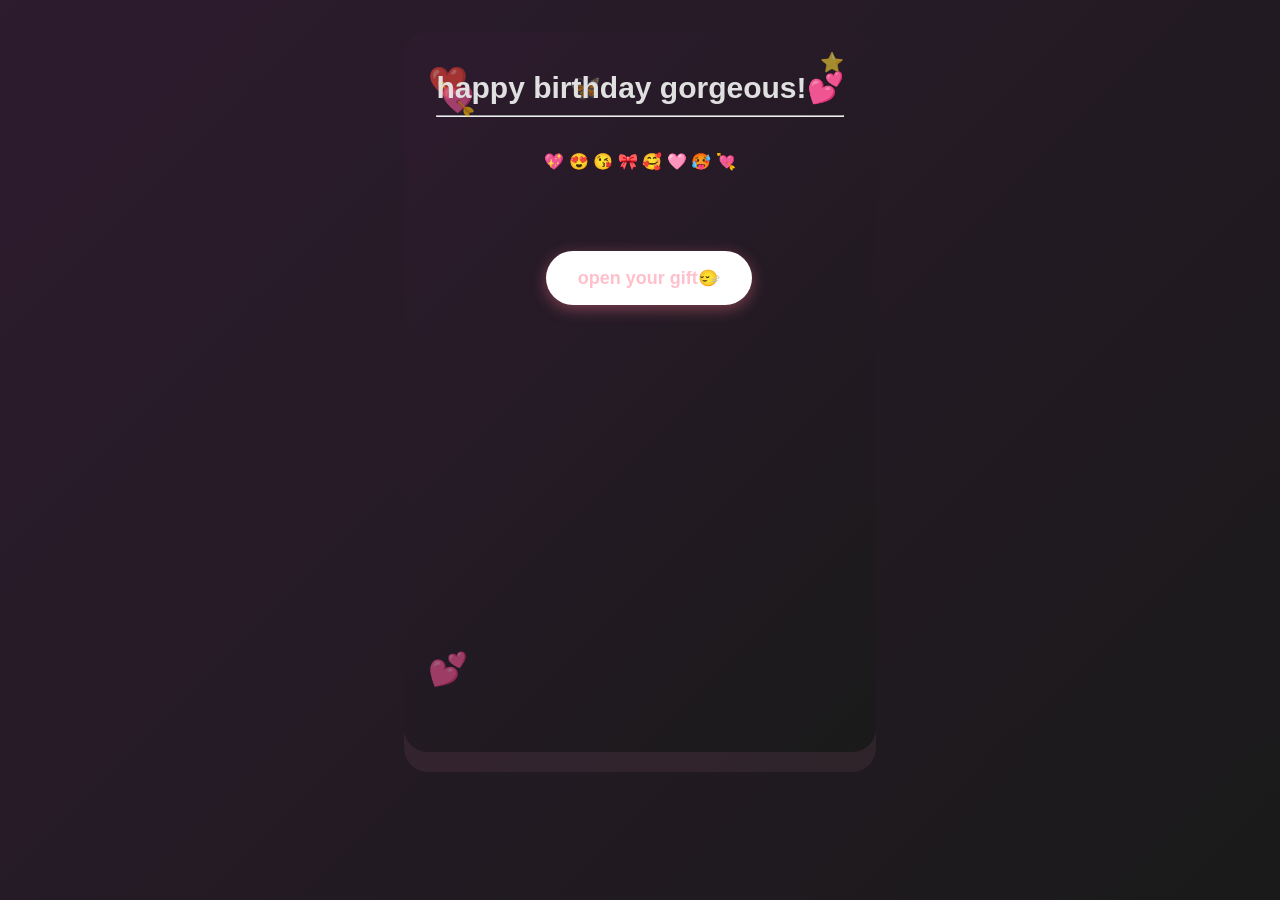
<file: index.html>
<!DOCTYPE html>
<html lang="en">
 <head>
        <meta charset="UTF-8">
        <meta name="viewport" content="width" = device-width, initial-scale="1.0">
        <title style="font-family: Verdana, Geneva, Tahoma, sans-serif;">FOR YOU</title>
        <link rel="stylesheet" href="style.css"></link>
        
    </head>

    <body>
        <audio id="bgMusic" autoplay loop volume="0.5" >
            <source src="birthday-music.mp3" type="audio/mpeg">
        </audio>
        <main class="birthday page">
            <section class="hero">
                <div class="card">
                  <div class="decorative heart-1">❤️</div>
                  <div class="decorative butterfly">🦋</div>
                  <div class="decorative star">⭐</div>
                  <div class="decorative heart-2">💕</div>
                  <div class="decorative heart -3">💘</div>
             <h1><strong><b>happy birthday gorgeous!💕</b></strong></span></h1><hr>
               <p class="intro"><b><i>
                 hey girl,ik i cant be there with you today,so i made you a lil something instead.❤️</i></b>
               </p>
               <div class="hearts-row">
                 <span class="heart">💖</span>
                 <span class="heart">😍</span>
                 <span class="heart">😘</span>
                 <span class="heart">🎀</span>
                 <span class="heart">🥰</span>
                 <span class="heart">🩷</span>
                 <span class="heart">🥵</span>
                 <span class="heart">💘</span>    
               </div>
               <button class="sparkle-btn"">open your gift🙂‍↔️</button>
               <script src="script.js"></script>
               <script>
    document.addEventListener('DOMContentLoaded', function() {
        // Find the button
        const giftButton = document.querySelector('button');
        
        if (giftButton) {
            giftButton.addEventListener('click', function(e) {
                e.preventDefault();
                
                // Fade out the page
                document.body.style.opacity = '0';
                document.body.style.transition = 'opacity 0.5s ease-out';
                
                // Navigate to gift.html after fade
                setTimeout(() => {
                    window.location.href = 'gift.html';
                }, 500);
            });
        }
    });
    document.addEventListener('DOMContentLoaded', function() {
        const audio = document.getElementById('bgMusic');
        
        // Get saved time from localStorage
        const savedTime = localStorage.getItem('musicTime');
        const wasPlaying = localStorage.getItem('musicPlaying') === 'true';
        
        if (savedTime) {
            audio.currentTime = parseFloat(savedTime);
        } else {
            // First time - start at 140 seconds
            audio.currentTime = 140;
        }
        
        if (wasPlaying) {
            audio.play();
        }
        
        // Save current time before leaving page
        window.addEventListener('beforeunload', function() {
            localStorage.setItem('musicTime', audio.currentTime);
            localStorage.setItem('musicPlaying', !audio.paused);
        });
    });
</script>
<script src="script.js"></script>
</body>
</html>
</file>
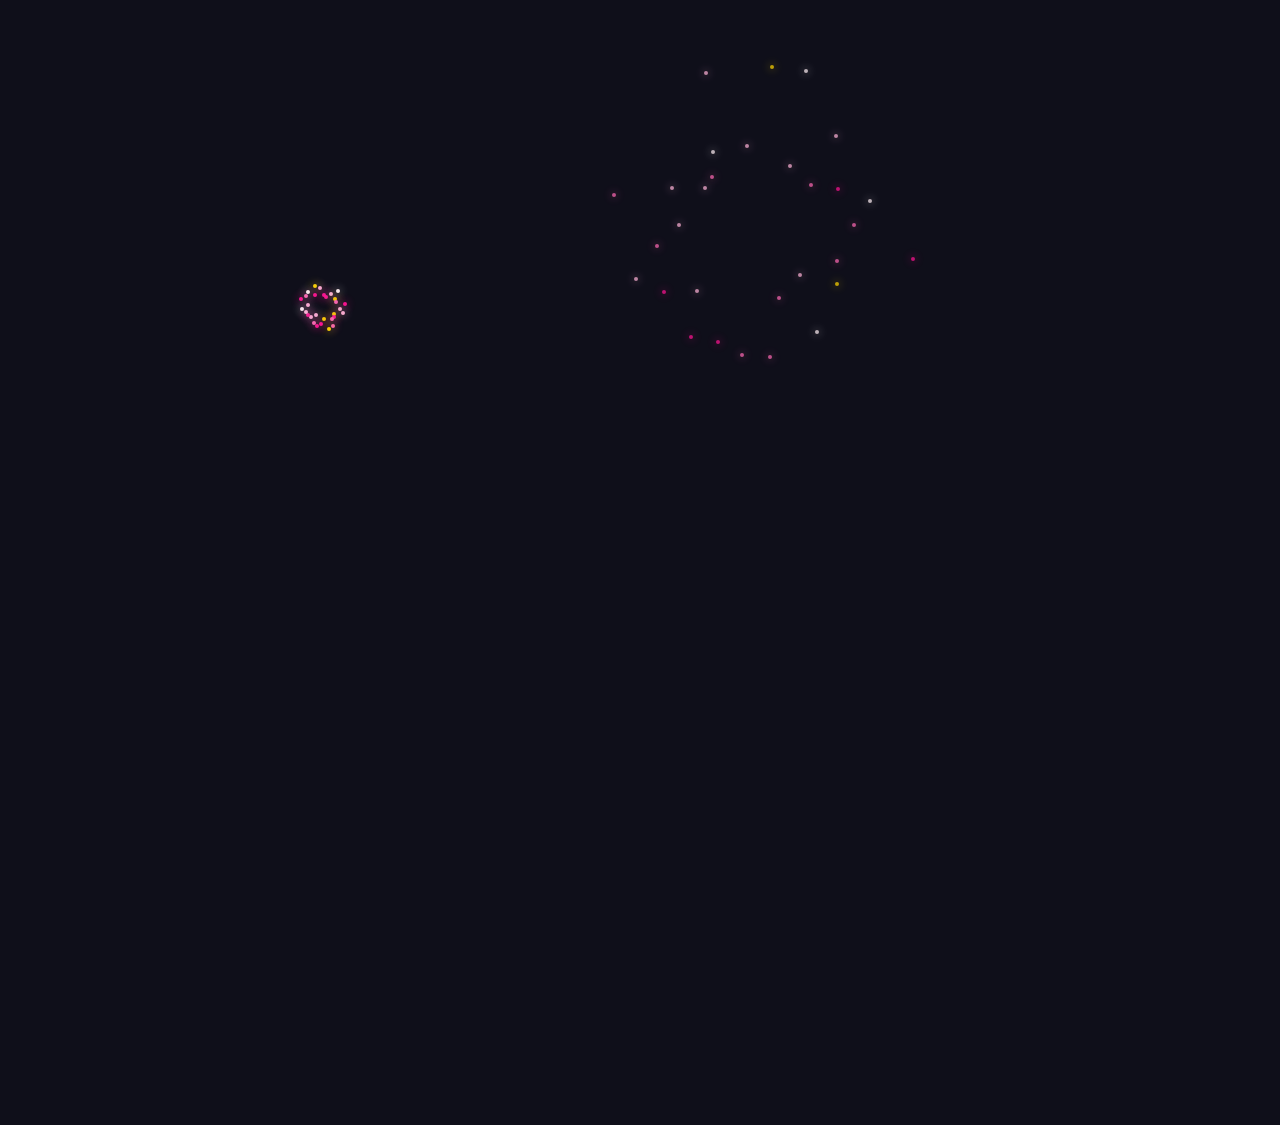
<file: gift.html>
<!DOCTYPE html>
<html lang="en">
<head>
    <meta charset="UTF-8">
    <meta name="viewport" content="width=device-width, initial-scale=1.0">
    <title>Your Gift | Happy Birthday</title>
    <link rel="stylesheet" href="gift.css">
</head>
<body>
    <audio id="bgMusic" autoplay loop volume="0.5" >
            <source src="birthday-music.mp3" type="audio/mpeg">
        </audio>
    <div class="gift-experience">
        
        <!-- FIREWORKS -->
        <div class="fireworks-container" id="fireworksContainer"></div>
        
        <!-- FLOWER GARDEN SECTION -->
        <section class="flower-section" id="flowerSection">
            <div class="flower-garden-container">
                
                <!-- GRASS BASE -->
                <div class="grass-line">
                    <div class="grass"></div>
                    <div class="grass-blade" style="left: 5%;"></div>
                    <div class="grass-blade" style="left: 8%;"></div>
                    <div class="grass-blade" style="left: 12%;"></div>
                    <div class="grass-blade" style="left: 15%;"></div>
                    <div class="grass-blade" style="left: 20%;"></div>
                    <div class="grass-blade" style="left: 25%;"></div>
                    <div class="grass-blade" style="left: 30%;"></div>
                    <div class="grass-blade" style="left: 35%;"></div>
                    <div class="grass-blade" style="left: 40%;"></div>
                    <div class="grass-blade" style="left: 45%;"></div>
                    <div class="grass-blade" style="left: 50%;"></div>
                    <div class="grass-blade" style="left: 55%;"></div>
                    <div class="grass-blade" style="left: 60%;"></div>
                    <div class="grass-blade" style="left: 65%;"></div>
                    <div class="grass-blade" style="left: 70%;"></div>
                    <div class="grass-blade" style="left: 75%;"></div>
                    <div class="grass-blade" style="left: 80%;"></div>
                    <div class="grass-blade" style="left: 85%;"></div>
                    <div class="grass-blade" style="left: 90%;"></div>
                    <div class="grass-blade" style="left: 95%;"></div>
                </div>

                <!-- FLOWER 1 -->
                <div class="flower-wrapper flower-wrapper-1">
                    <div class="flower-bloom">
                        <div class="flower-aura"></div>
                        <div class="petals-container">
                            <div class="petal petal-1"></div>
                            <div class="petal petal-2"></div>
                            <div class="petal petal-3"></div>
                            <div class="petal petal-4"></div>
                            <div class="petal petal-5"></div>
                            <div class="petal petal-6"></div>
                            <div class="flower-center"></div>
                        </div>
                    </div>
                    <div class="leaves">
                        <div class="leaf leaf-1"><div class="leaf-shape"></div></div>
                        <div class="leaf leaf-2"><div class="leaf-shape"></div></div>
                    </div>
                    <div class="flower-stem flower-stem-1"></div>
                </div>

                <!-- FLOWER 2 -->
                <div class="flower-wrapper flower-wrapper-2">
                    <div class="flower-bloom">
                        <div class="flower-aura"></div>
                        <div class="petals-container">
                            <div class="petal petal-1"></div>
                            <div class="petal petal-2"></div>
                            <div class="petal petal-3"></div>
                            <div class="petal petal-4"></div>
                            <div class="petal petal-5"></div>
                            <div class="petal petal-6"></div>
                            <div class="flower-center"></div>
                        </div>
                    </div>
                    <div class="leaves">
                        <div class="leaf leaf-1"><div class="leaf-shape"></div></div>
                        <div class="leaf leaf-2"><div class="leaf-shape"></div></div>
                        <div class="leaf leaf-3"><div class="leaf-shape"></div></div>
                        <div class="leaf leaf-4"><div class="leaf-shape"></div></div>
                    </div>
                    <div class="flower-stem flower-stem-2"></div>
                </div>

                <!-- FLOWER 3 (CENTER - TALLEST) -->
                <div class="flower-wrapper flower-wrapper-3">
                    <div class="flower-bloom">
                        <div class="flower-aura"></div>
                        <div class="petals-container">
                            <div class="petal petal-1"></div>
                            <div class="petal petal-2"></div>
                            <div class="petal petal-3"></div>
                            <div class="petal petal-4"></div>
                            <div class="petal petal-5"></div>
                            <div class="petal petal-6"></div>
                            <div class="flower-center"></div>
                        </div>
                    </div>
                    <div class="leaves">
                        <div class="leaf leaf-1"><div class="leaf-shape"></div></div>
                        <div class="leaf leaf-2"><div class="leaf-shape"></div></div>
                        <div class="leaf leaf-3"><div class="leaf-shape"></div></div>
                        <div class="leaf leaf-4"><div class="leaf-shape"></div></div>
                    </div>
                    <div class="flower-stem flower-stem-3"></div>
                </div>

                <!-- FLOWER 4 -->
                <div class="flower-wrapper flower-wrapper-4">
                    <div class="flower-bloom">
                        <div class="flower-aura"></div>
                        <div class="petals-container">
                            <div class="petal petal-1"></div>
                            <div class="petal petal-2"></div>
                            <div class="petal petal-3"></div>
                            <div class="petal petal-4"></div>
                            <div class="petal petal-5"></div>
                            <div class="petal petal-6"></div>
                            <div class="flower-center"></div>
                        </div>
                    </div>
                    <div class="leaves">
                        <div class="leaf leaf-1"><div class="leaf-shape"></div></div>
                        <div class="leaf leaf-2"><div class="leaf-shape"></div></div>
                        <div class="leaf leaf-3"><div class="leaf-shape"></div></div>
                        <div class="leaf leaf-4"><div class="leaf-shape"></div></div>
                    </div>
                    <div class="flower-stem flower-stem-4"></div>
                </div>

                <!-- FLOWER 5 -->
                <div class="flower-wrapper flower-wrapper-5">
                    <div class="flower-bloom">
                        <div class="flower-aura"></div>
                        <div class="petals-container">
                            <div class="petal petal-1"></div>
                            <div class="petal petal-2"></div>
                            <div class="petal petal-3"></div>
                            <div class="petal petal-4"></div>
                            <div class="petal petal-5"></div>
                            <div class="petal petal-6"></div>
                            <div class="flower-center"></div>
                        </div>
                    </div>
                    <div class="leaves">
                        <div class="leaf leaf-1"><div class="leaf-shape"></div></div>
                        <div class="leaf leaf-2"><div class="leaf-shape"></div></div>
                    </div>
                    <div class="flower-stem flower-stem-5"></div>
                </div>

            </div>
        </section>

        <!-- PHOTO GALLERY SECTION -->
        <section class="gallery-section" id="gallerySection">
            <div class="gallery-container">
                <div class="photo-item">
                    <div class="photo-frame">
                        <img src="IMG_3540 (1).jpeg"Cherished memory">
                        <div class="photo-overlay"></div>
                    </div>
                </div>
                
                <div class="photo-item">
                    <div class="photo-frame">
                        <img src="IMG_3540 (2).jpeg" alt="Special moment">
                        <div class="photo-overlay"></div>
                    </div>
                </div>
                
                <div class="photo-item">
                    <div class="photo-frame">
                        <img src="IMG_3540 (3).jpeg"Beautiful you">
                        <div class="photo-overlay"></div>
                    </div>
                </div>
            </div>
        </section>

        <!-- MESSAGE SECTION -->
        <section class="message-section" id="messageSection">
            <div class="message-container">
                <h2 class="message-title">Happy Birthday</h2>
                <div class="accent-line"></div>
                <p class="message-text">
                    I see how much <span class="message-highlight">effort</span>. 
                    you give every single day, and i'm so incredibly proud of <span class="message-highlight">you</span>
                    may this new age bring you all the beautiful blessings <br>
                    and the joy you deserve.<hr>
                    <strong>LUKE 1:45</strong>
                </p>
                <p class="message-text">
                    Thank you for being <span class="message-highlight">you</span><hr>
                </p>
                
                <button class="btn-back show" onclick="window.location.href='Untitled-1.html'">
                    ← Back to <span class="message-highlight">home</span>
                </button>
            </div>
        </section>

    </div>
     <script>
      document.addEventListener('DOMContentLoaded', function() {
        const audio = document.getElementById('bgMusic');
        
        // Get saved time from localStorage
        const savedTime = localStorage.getItem('musicTime');
        const wasPlaying = localStorage.getItem('musicPlaying') === 'true';
        
        if (savedTime) {
            audio.currentTime = parseFloat(savedTime);
        } else {
            // First time - start at 140 seconds
            audio.currentTime = 140;
        }
        
        if (wasPlaying) {
            audio.play();
        }
        
        // Save current time before leaving page
        window.addEventListener('beforeunload', function() {
            localStorage.setItem('musicTime', audio.currentTime);
            localStorage.setItem('musicPlaying', !audio.paused);
        });
    });
    </script>

    <script src="gift.js"></script>
</body>
</html>
</file>
<file: style.css>
* {
    margin: 0%;
    padding: 0%;
    box-sizing: border-box;
}
body{
    font-family: Arial, Helvetica, sans-serif;
    background: linear-gradient(135deg, #1a1a1a 0%, #2d1b2e -50%, #1a1a1a 100%);
    color: #e0e0e0;
    min-height: 100vh;
    justify-content: center;
    display: flex;
    font-family: 'Segoe UI', Tahoma, Geneva, Verdana, sans-serif;
    animation: lowPulse 2s ease-in-out 0s infinite normal both;
    padding: 2rem 1rem;
    width: 100%;
}
.card {
    min-height: 80vh;
    width: 100%;
    background: linear-gradient(135deg, #1a1a1a 0%, #2d1b2e -50%, #1a1a1a 100%);
    border-radius: 24px;
    padding: 3rem 2rem;
    position: relative;
    text-align: center;
    box-shadow: 0 20px rgba(139, 90, 111, 0.15);
    box-sizing: border-box;
}
.heading {
    font-family: 'georgia' , serif;
    font-size: 2.8rem;
    font-weight: 400;
    color: #8b5a6f;
    margin: 0 0 1.5rem;
    letter-spacing: 1px;
    line-height: 1.2;
}
.message{
    font-size: 1rem;
    color: #6b5367;
    line-height: 1.7;
    margin: 0 0 2rem;
    font-weight: 400;
}
.decorative{
    position: absolute;
    font-size: 2rem;
    opacity: 0.6;
    animation: float 3s ease-in-out infinite;
}
.heart-1 {
    top: 2rem;
    left: 1.5rem;
    animation-delay: 0s;
}

.butterfly {
    top: 2.5rem;
    left: 35%;
    font-size: 1.6rem;
    animation-delay: 0.5s;
}

.star {
    top: 1.2rem;
    right: 2rem;
    font-size: 1.2rem;
    animation-delay: 0.5s;
}
.heart-2{
    bottom: 4rem;
    left: 1.5rem;
    animation-delay: 1.5s;

}
.heart-3{
    bottom: 2rem;
    left: 1.5rem;
    animation-delay: 0.8s;
}
@keyframes float {
    0%, 100% {
        transform: translateY(0px);
    }
    50% {
        transform: translateY(-12px);
    }
}
.heart {
    animation: pulse 1.5s ease-in-out infinite;
}
.heart:nth-child(1){
    animation-delay: 0s;
}
.heart:nth-child(2){
    animation-delay: 0.2s;
}
.heart:nth-child(3) {
    animation-delay: 0.4s;
}
.heart:nth-child(4){
    animation-delay: 0.6s;
}
.heart:nth-child(5){
    animation-delay: 0.8s;
}
.heart:nth-child(6) {
    animation-delay: 1s;
}
.heart:nth-child(7){
    animation-delay: 1.2s;
}
.heart:nth-child(8){
    animation-delay: 1.4s;
}
@keyframes pulse{
    0%, 100% {
        transform: scale(1);
    }
    50%{
        transform: scale(1.15);
    }
}

.sparkle-btn{
    position: absolute;
    margin-top: 80px;
    align-items: center;
    left: 30%;
    padding: 16px 32px;
    font-size: 18px;
    font-weight: 600;
    color: pink;
    background: linear-gradient(135 deg, ff758c 0%, );
    border: none;
    border-radius: 50px;
    cursor: pointer;
    box-shadow: 0 4px 15px rgba(255, 117, 140, 0.4);
    transform: translateX(-50);
 }
 .birthday-page{
    font-family: Arial, Helvetica, sans-serif;
    display: flex;
    justify-content: center;
    align-items: center;
    padding: 30px;
 }

 .hero{
    text-align: center;
    max-width: 700px;
 }
 .small-text{
    color: darkgreen;
    font-size: 14px;
    letter-spacing: 3px;
    margin-bottom: 20px;
    text-transform: uppercase;
 }
h1{
    font-size: 30px;
    line-height: 0.5;
    margin-bottom: 20px;
}
h1 span{
    color: azure;
}
p{
    font-size: 25px;
    color: hotpink;
}
.intro{
    color: pink;
    font-size: 18px;
    line-height: 1.6;
    margin-bottom: 35px;
}
button{
    background: white;
    color: rgb(13, 20, 20);
    border: none;
    padding: 15px 28px;
    border-radius: 30px;
    font-size: 16px;
    cursor: pointer;
    transition: 0.3s;
    
}
button:hover{
    transform: translateY(-3px);
    background: dimgray;
}
.message{
    position: absolute;
    max-width: 650px;
    text-align: center;
    padding: 30px;
    opacity: 1;
}
.message h2{
    font-size: 40px;
    margin-bottom: 25px;
}
.message p {
    color: cornflowerblue;
    font-size: 18px;
    line-height: 1.8;
    margin-bottom: 20px;
}
.signature{
    color: darkgray !important;
}
.hidden{
    display: none;
}
@media(max-width:600px){
    h1{
        font-size: 38px;
    }
    .intro{
        font-size: 16px;
    }
    .message h2{
        font-size: 32px;
    }
    .message p{
        font-size: 16px;
        font-family: Verdana, Geneva, Tahoma, sans-serif;
    }
}
  .cake {
    background: darkslategrey;
    border-radius: 10px;
    position: absolute;
    width: 5px;
    height: 35px;
    transform: translateY(-300px);
    backface-visibility: hidden;
    animation: lowProPulse 500ms 6s  ease-out forwards;
  }
  .cake::after,
  .cake:before{
    background: rgba(255, 0, 0, 0.4);
    content: unset;
    position: absolute;
    width: 100px;
    height: 2.222222;
  }

 @keyframes lowProPulse {
    0%, 100%{
        transform: scale(1.0);
        box-shadow: 0 4px 15px rgba(255, 117, 140, 0.4);
        opacity: 1;
    }
    50%{
        opacity: 0.7;
        transform: scale(0.97);
    }
    100%{
        opacity: 1;
        transform: scale(1);
    }
 }
</file>
<file: gift.css>
* {
    margin: 0;
    padding: 0;
    box-sizing: border-box;
}

html {
    scroll-behavior: smooth;
}

body {
    min-height: 100vh;
    background: #0f0f1a;
    font-family: 'Segoe UI', Tahoma, Geneva, Verdana, sans-serif;
    color: #e0e0e0;
    overflow-x: hidden;
}

@media (prefers-reduced-motion: reduce) {
    * {
        animation-duration: 0.01ms !important;
        animation-iteration-count: 1 !important;
        transition-duration: 0.01ms !important;
    }
}

/* ============================================
   LAYOUT CONTAINER
   ============================================ */

.gift-experience {
    min-height: 100vh;
    display: flex;
    flex-direction: column;
    justify-content: center;
    align-items: center;
    padding: 40px 20px;
    position: relative;
}

/* ============================================
   FIREWORKS SECTION
   ============================================ */

.fireworks-container {
    position: fixed;
    top: 0;
    left: 0;
    width: 100%;
    height: 100vh;
    pointer-events: none;
    z-index: 100;
}

.firework {
    position: absolute;
    width: 4px;
    height: 4px;
    border-radius: 50%;
    pointer-events: none;
}
.gallery-section {
    width: 100%;
    padding: 60px 20px;
    opacity: 0;
}

.gallery-section.show {
    opacity: 1;
    transition: opacity 1s ease-in-out;
}

.gallery-container {
    max-width: 1000px;
    margin: 0 auto;
    display: grid;
    grid-template-columns: repeat(auto-fit, minmax(280px, 1fr));
    gap: 30px;
    justify-items: center;
}

.photo-item {
    width: 100%;
    max-width: 300px;
    opacity: 0;
    transform: translateY(30px);
}

.photo-item.show {
    animation: photo-appear 0.8s ease-out forwards;
}

.photo-item:nth-child(1).show {
    animation-delay: 0.3s;
}

.photo-item:nth-child(2).show {
    animation-delay: 0.6s;
}

.photo-item:nth-child(3).show {
    animation-delay: 0.9s;
}

.photo-frame {
    position: relative;
    overflow: hidden;
    border-radius: 12px;
    background: #2a2a2a;
    box-shadow: 0 10px 40px rgba(214, 51, 132, 0.15);
    transition: all 0.3s ease;
}

.photo-frame:hover {
    transform: translateY(-8px);
    box-shadow: 0 20px 50px rgba(214, 51, 132, 0.25);
}

.photo-frame img {
    width: 100%;
    height: 350px;
    object-fit: cover;
    display: block;
}

.photo-overlay {
    position: absolute;
    top: 0;
    left: 0;
    right: 0;
    bottom: 0;
    background: linear-gradient(135deg, rgba(214, 51, 132, 0.1) 0%, rgba(255, 255, 0, 0.1) 100%);
    opacity: 0;
    transition: opacity 0.3s ease;
}

.photo-frame:hover .photo-overlay {
    opacity: 1;
}

@keyframes photo-appear {
    from {
        opacity: 0;
        transform: translateY(30px);
    }
    to {
        opacity: 1;
        transform: translateY(0);
    }
}


.message-section {
    width: 100%;
    text-align: center;
    padding: 60px 20px;
    opacity: 0;
}

.message-section.show {
    opacity: 1;
    transition: opacity 1.2s ease-in-out;
}

.message-container {
    max-width: 700px;
    margin: 0 auto;
}

.message-title {
    font-size: 3rem;
    font-weight: 300;
    color: #ff66cc;
    margin-bottom: 20px;
    letter-spacing: 2px;
    text-transform: uppercase;
}

.message-text {
    font-size: 1.3rem;
    line-height: 2;
    color: #b0b0b0;
    font-weight: 300;
    margin-bottom: 30px;
    text-shadow: 0 2px 10px rgba(214, 51, 132, 0.1);
}

.message-highlight {
    color: #ff66cc;
    font-weight: 500;
}

.accent-line {
    width: 60px;
    height: 2px;
    background: linear-gradient(to right, transparent, #ff66cc, transparent);
    margin: 30px auto;
}

.btn-back {
    margin-top: 40px;
    padding: 14px 40px;
    background: transparent;
    border: 2px solid #ff66cc;
    color: #ff66cc;
    font-size: 1rem;
    letter-spacing: 1px;
    border-radius: 50px;
    cursor: pointer;
    transition: all 0.3s ease;
    text-transform: uppercase;
    font-weight: 500;
    opacity: 0;
}

.btn-back.show {
    opacity: 1;
    transition: opacity 1s ease-in-out 5s;
}

.btn-back:hover {
    background: #ff66cc;
    color: #0f0f1a;
    box-shadow: 0 0 20px rgba(214, 51, 132, 0.5);
    transform: scale(1.05);
}

.btn-back:active {
    transform: scale(0.98);
}

/* ============================================
   RESPONSIVE DESIGN
   ============================================ */

@media (max-width: 768px) {
    .flower-garden-container {
        height: 500px;
    }

    .flower-stem-1 { height: 200px; }
    .flower-stem-2 { height: 250px; }
    .flower-stem-3 { height: 280px; }
    .flower-stem-4 { height: 250px; }
    .flower-stem-5 { height: 200px; }

    .flower-bloom {
        width: 70px;
        height: 70px;
    }

    .petal {
        width: 35px;
        height: 55px;
    }

    .flower-center {
        width: 22px;
        height: 22px;
    }

    .message-title {
        font-size: 2rem;
    }

    .message-text {
        font-size: 1.1rem;
    }
}

@media (max-width: 480px) {
    .flower-garden-container {
        height: 400px;
    }

    .flower-wrapper-1 { left: 10%; }
    .flower-wrapper-2 { left: 25%; }
    .flower-wrapper-3 { left: 50%; transform: translateX(-50%); }
    .flower-wrapper-4 { right: 25%; }
    .flower-wrapper-5 { right: 10%; }

    .flower-stem-1 { height: 150px; }
    .flower-stem-2 { height: 190px; }
    .flower-stem-3 { height: 220px; }
    .flower-stem-4 { height: 190px; }
    .flower-stem-5 { height: 150px; }

    .flower-bloom {
        width: 60px;
        height: 60px;
    }

    .petal {
        width: 30px;
        height: 48px;
    }

    .flower-center {
        width: 18px;
        height: 18px;
    }

    .message-title {
        font-size: 1.5rem;
    }

    .message-text {
        font-size: 1rem;
    }
}
</file>
